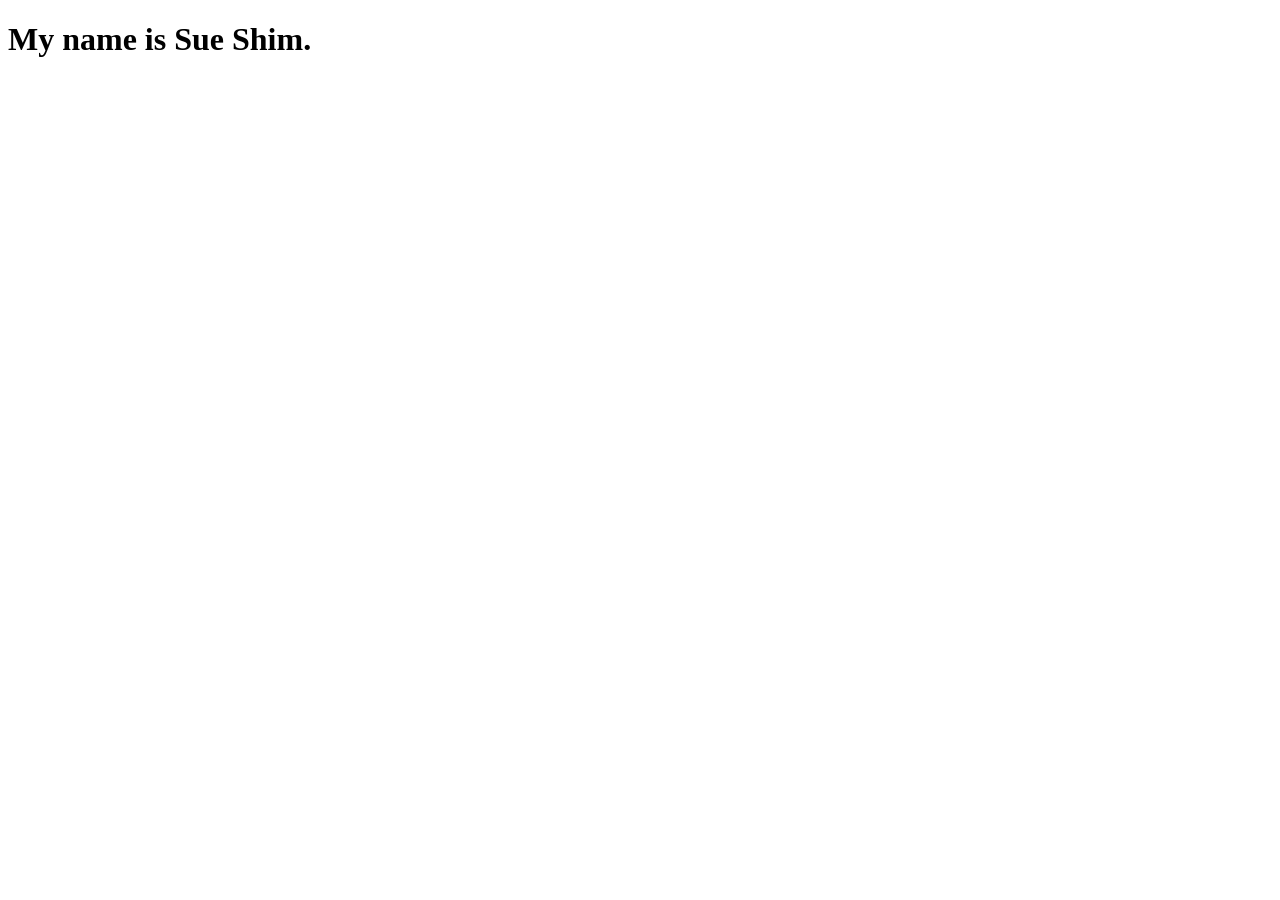
<file: index.html>
<!DOCTYPE html>
<html lang="en">
  <head>
    <meta charset="UTF-8">
    <meta http-equiv="X-UA-Compatible" content="IE=edge">
    <meta name="viewport" content="width=device-width, initial-scale=1.0">
    <meta name="Steve Harrington" content="Steve Harrington Wikipedia">
    <title>Document</title>
  </head>
  
  <head>
    <title>Hello World!</title>
  </head>

  <body>
    <h1>My name is Sue Shim.</h1>
  </body>
</html>
</file>
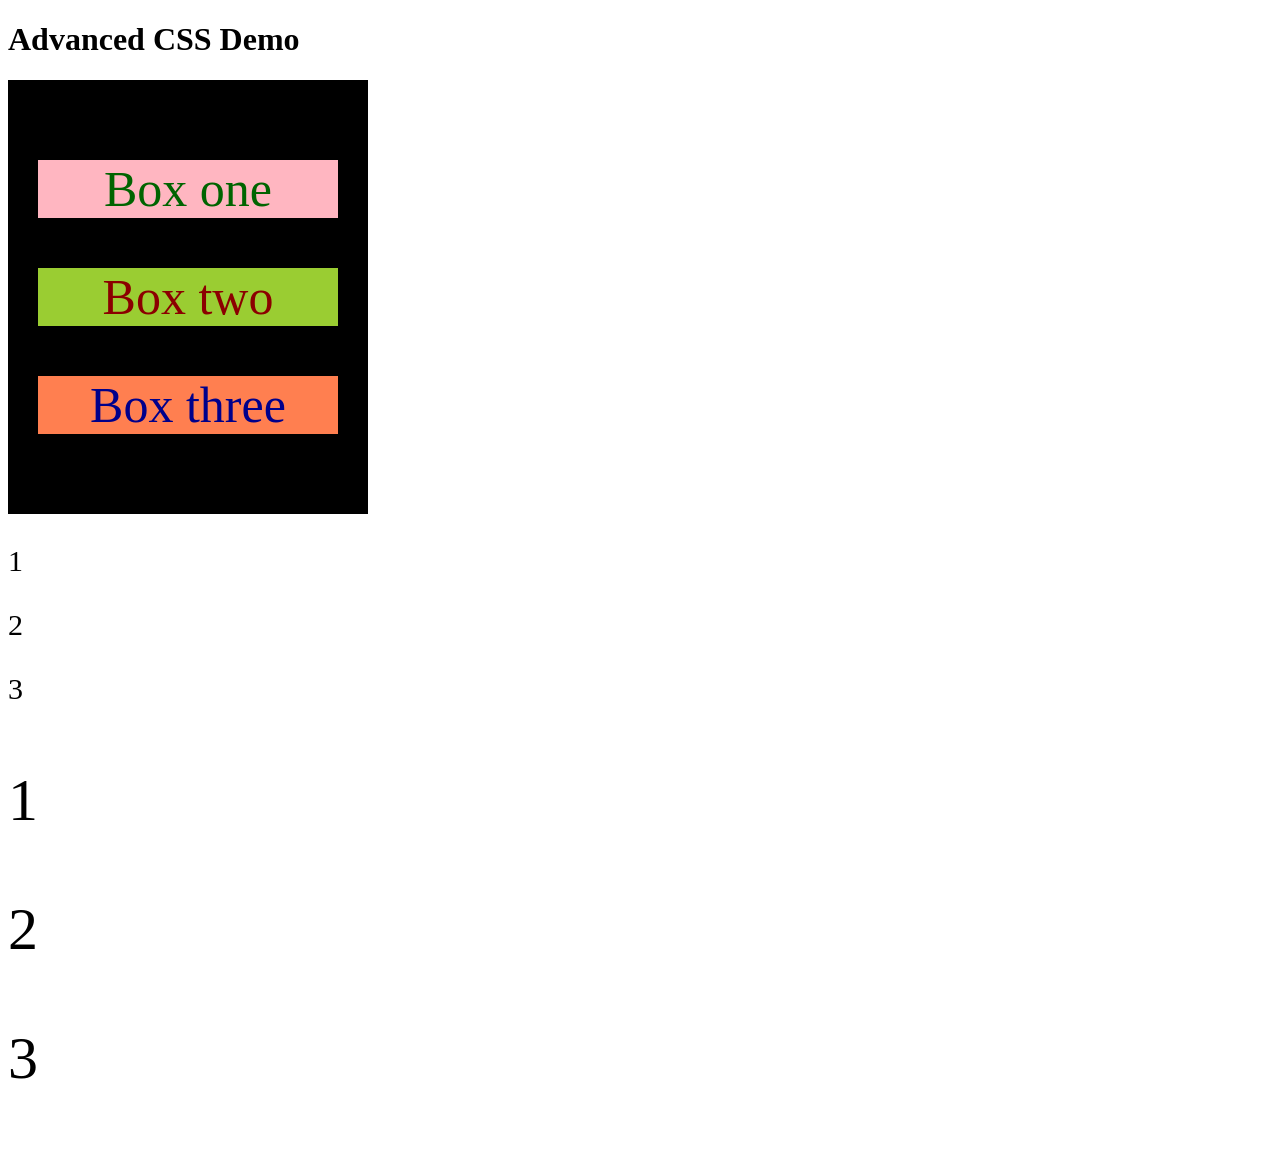
<file: advanced_css_demo.html>
<!DOCTYPE html>
<html lang="en">
<head>
    <meta charset="UTF-8">
    <link rel="stylesheet" href="advanced_css_demo.css">
</head>
<body>
    <h1>Advanced CSS Demo</h1>
    <div class="box-container">
        <p class="box-one"> Box one</p>
        <p class="box-two">Box two</p>
        <p class="box-three">Box three</p>
    </div>
    <div>
        <p>1</p>
        <p>2</p>
        <p>3</p>
    </div>
    <div class="div2">
        <p>1</p>
        <p>2</p>
        <p>3</p>
    </div>
</body>
</html>
</file>
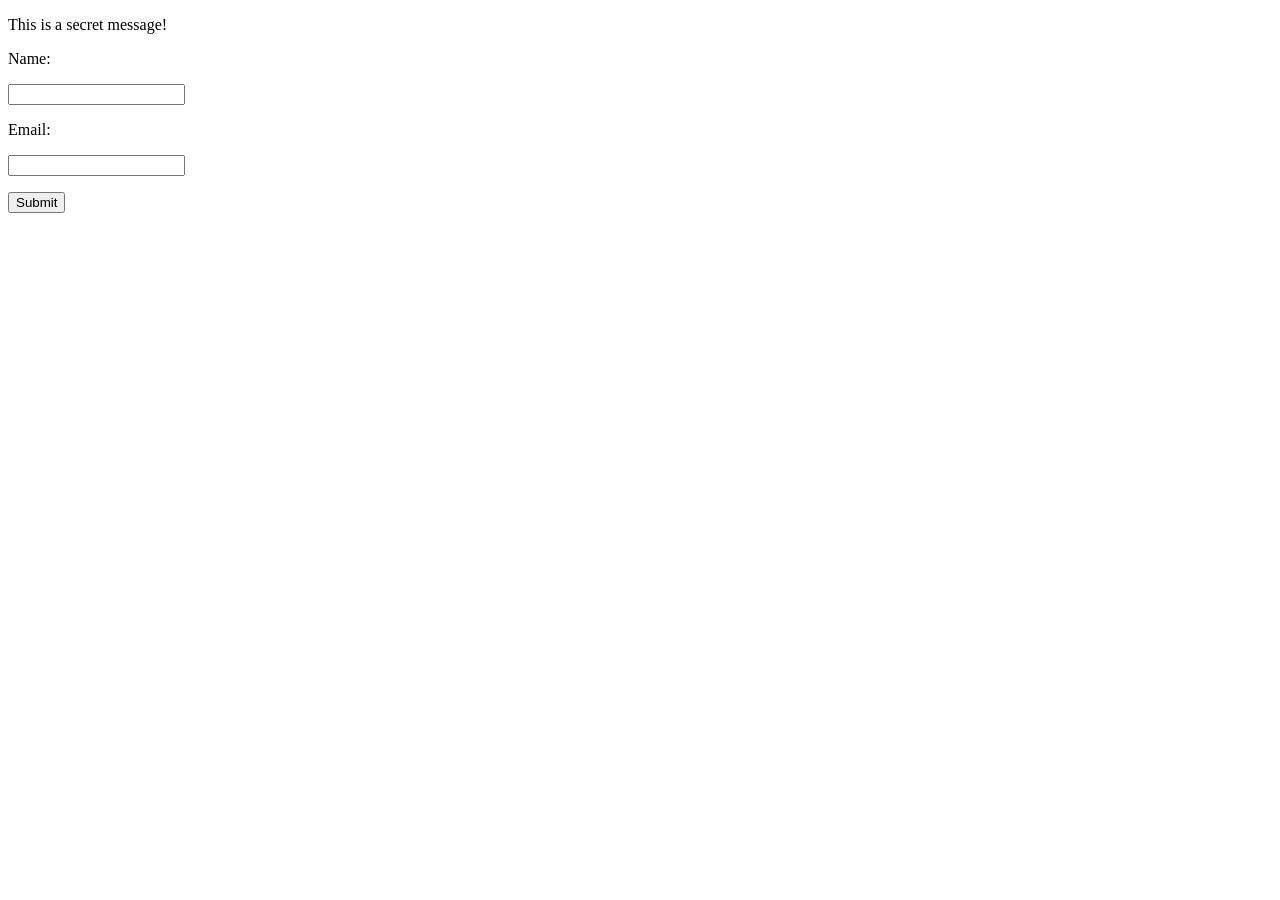
<file: assign1p2.html>
<!DOCTYPE html>
<html lang="en">
<head>
    <meta charset="UTF-8">
    <meta http-equiv="X-UA-Compatible" content="IE=edge">
    <meta name="viewport" content="width=device-width, initial-scale=1.0">
    <title>Document</title>
</head>
<body>
    <form action="">
        <p>This is a secret message!</p>
        <p>Name:</p>
            <input type="text">
        <p>Email:</p>
            <input type="text">
        <p></p>
        <button type="submit">Submit</button>
    </form>
</body>
</html>
</file>
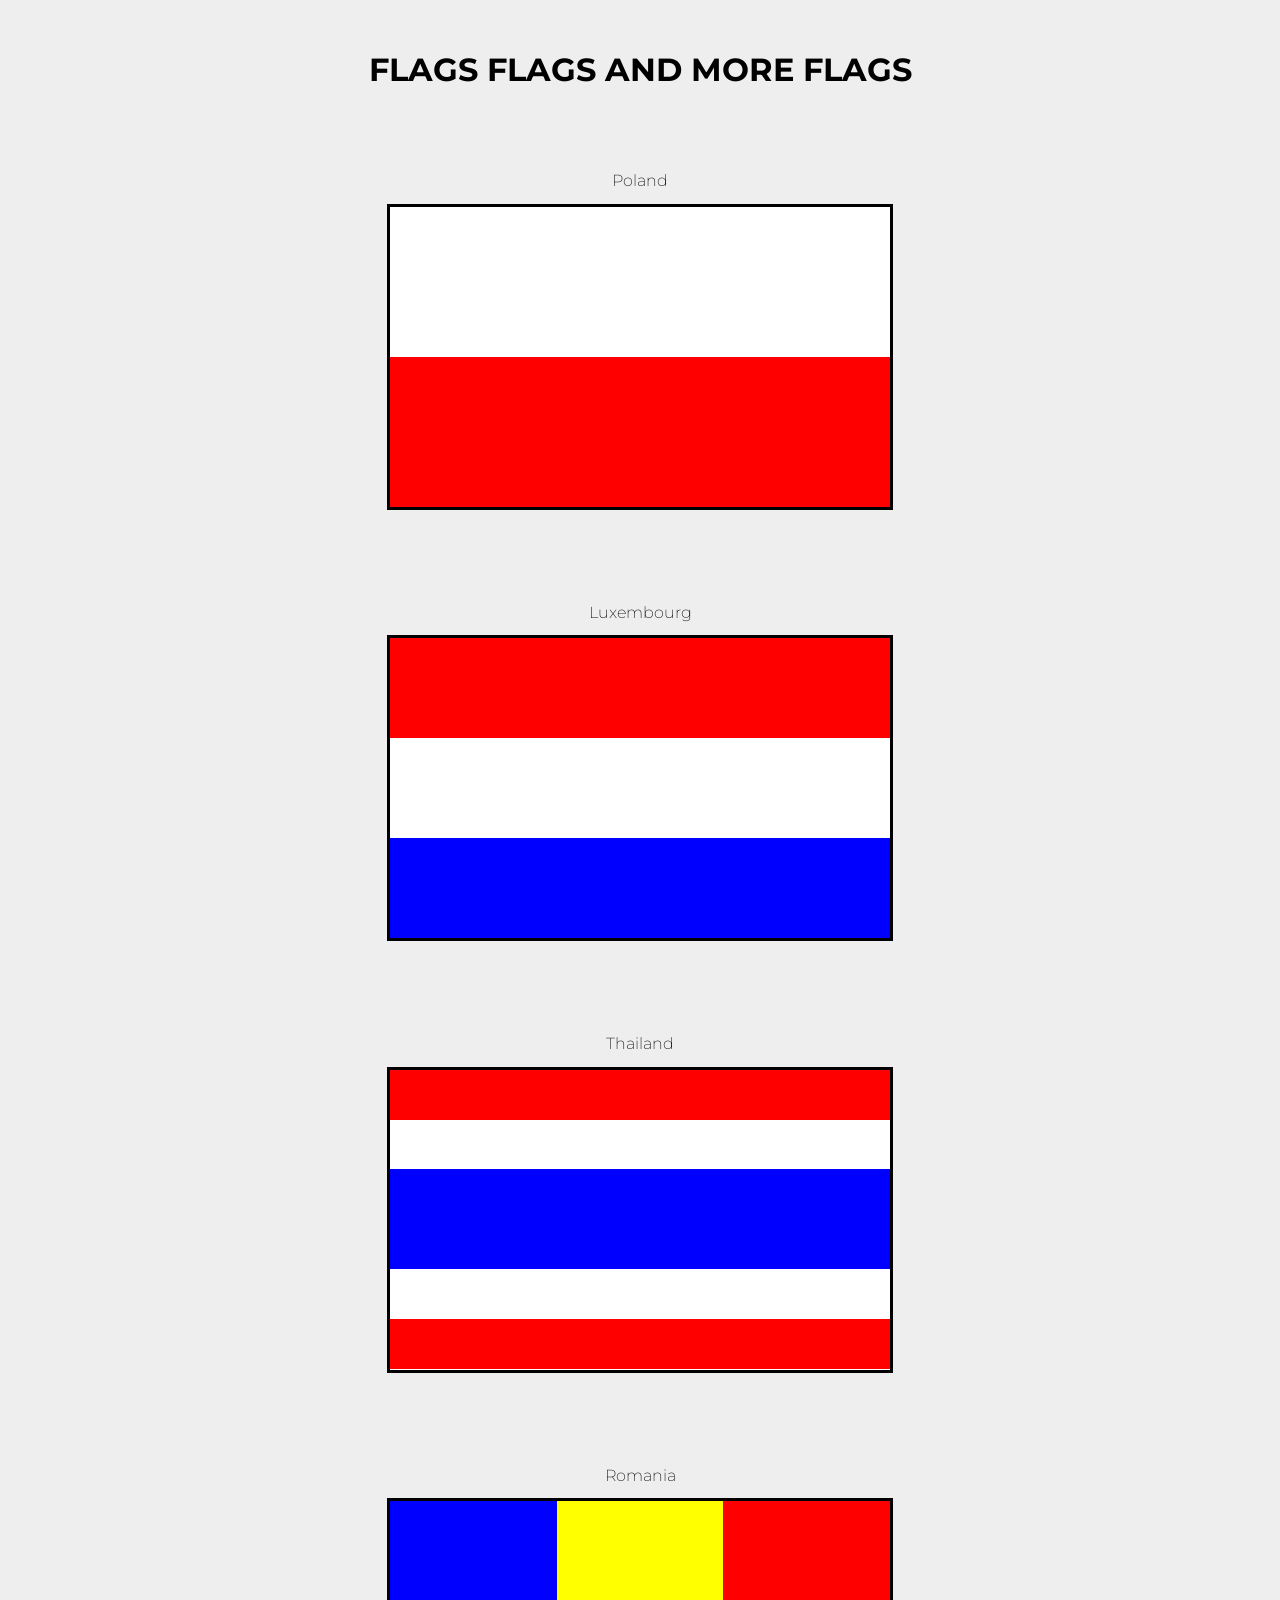
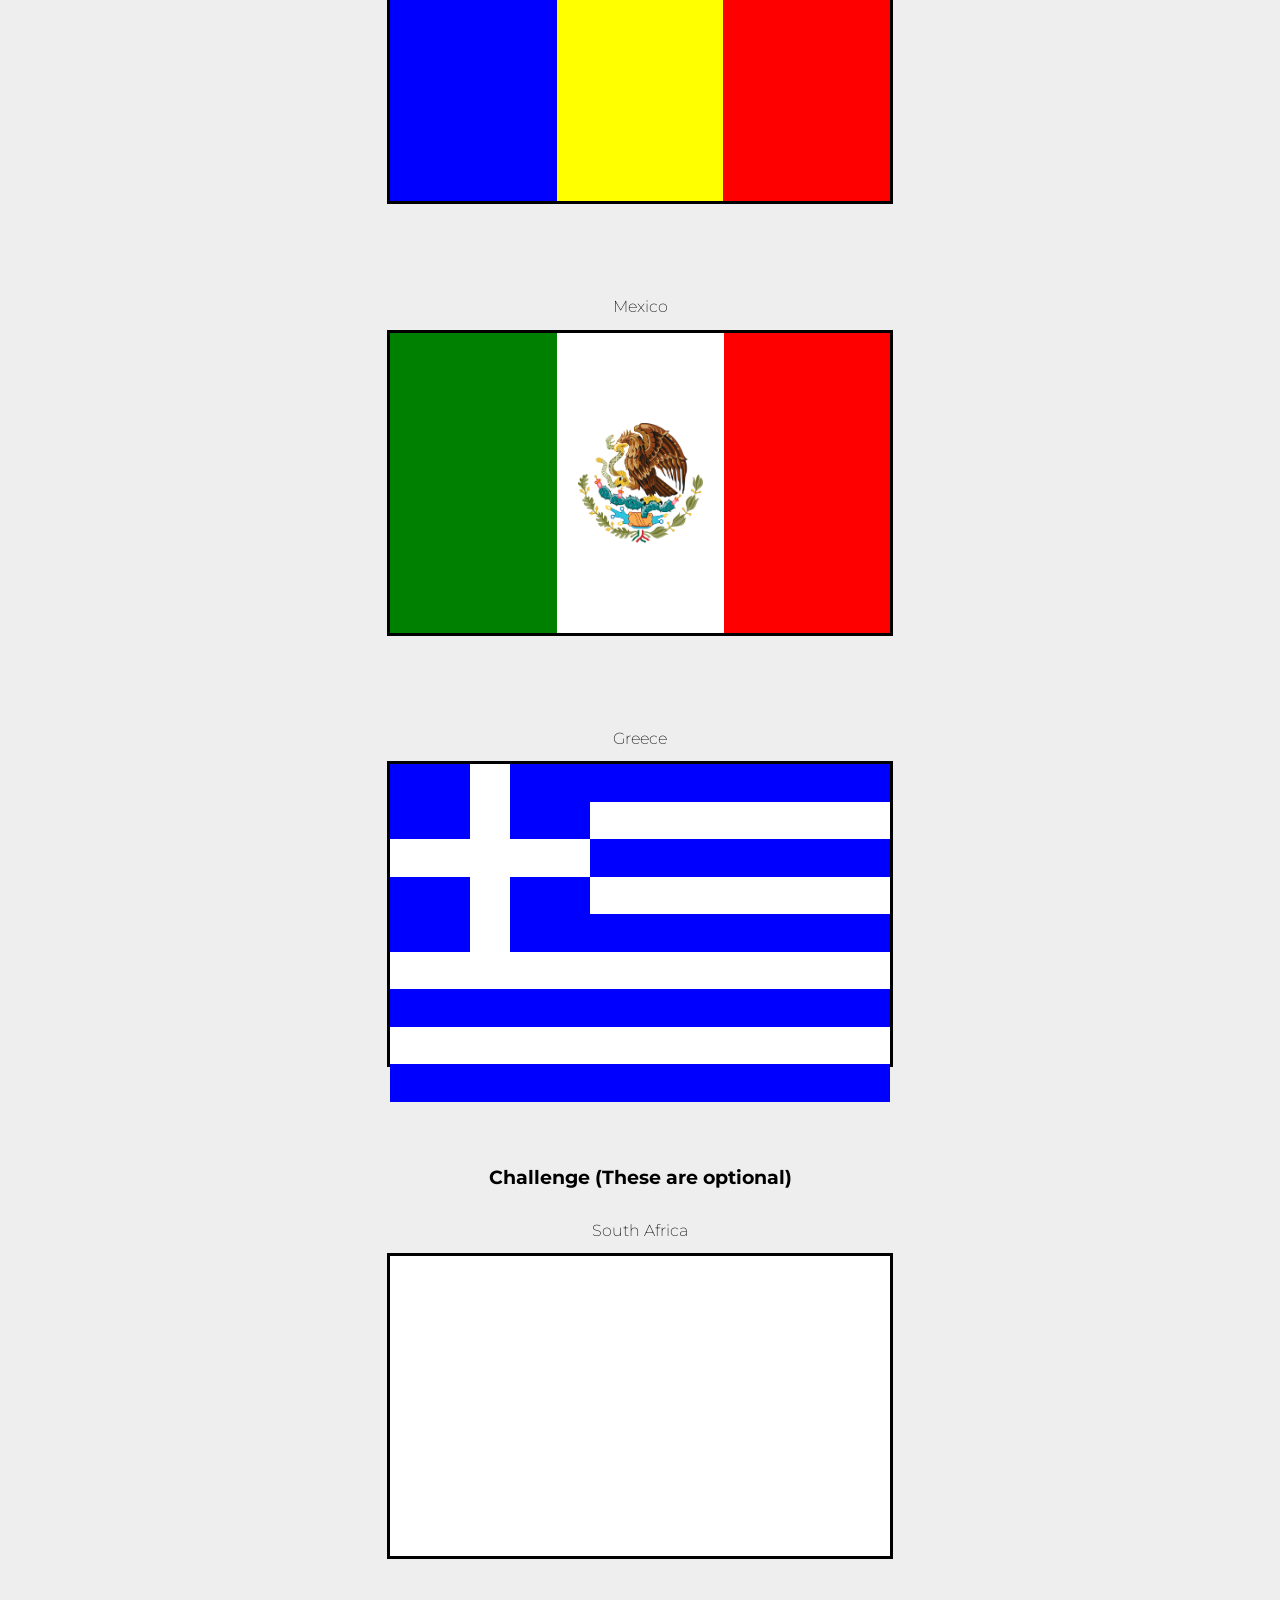
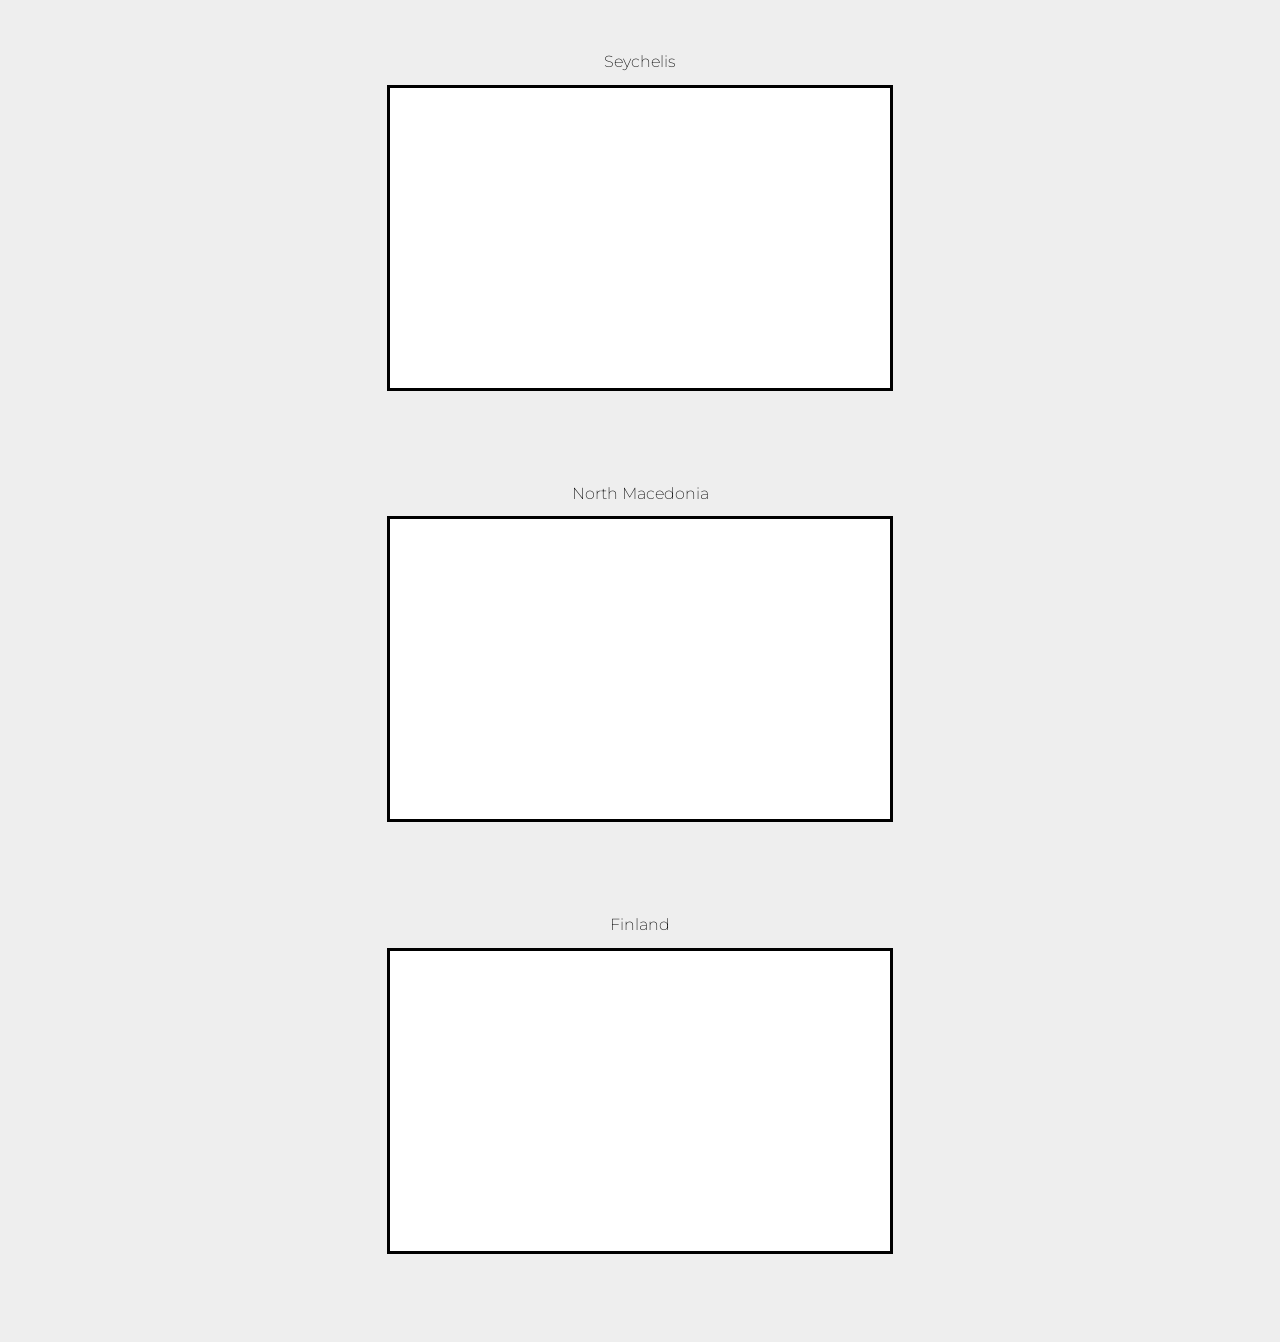
<file: flags.html>
<!DOCTYPE html> 
<head>
    <link rel="preconnect" href="https://fonts.gstatic.com" />
    <link
      href="https://fonts.googleapis.com/css2?family=Montserrat:ital,wght@0,100;0,200;0,300;0,400;0,500;0,600;0,700;0,800;0,900;1,100;1,200;1,300;1,400;1,500;1,600;1,700;1,800;1,900&display=swap"
      rel="stylesheet"
    />
    <link rel="stylesheet" href="flags.css">
  </head>
  
  <h1 id="intro">FLAGS FLAGS AND MORE FLAGS</h1>
  
  <br />
  
  <!-- Some flags already have some css elements added in... You are expected to finish the rest.-->
  
  <!-- Also feel free to edit the HTML or CSS files as you like-->
  <!-- You are not restricted to the template!-->
  
  <div class="insideborder">
    <h2>Poland</h2>
    <div class="flag">
      <div class="white twovert"></div>
      <div class="red twovert"></div>
    </div>
  
    <h2>Luxembourg</h2>
    <div class="flag">
      <div class="red threevert"></div>
      <div class="white threevert"></div>
      <div class="blue threevert"></div>
    </div>
  
    <h2>Thailand</h2>
    <div class="flag">
      <div class="red hexvert"></div>
      <div class="white hexvert"></div>
      <div class="blue threevert"></div>
      <div class="white hexvert"></div>
      <div class="red hexvert"></div>
    </div>
  
    <h2>Romania</h2>
    <div class="flag horiz">
      <div class="blue threehoriz"></div>
      <div class="yellow threehoriz"></div>
      <div class="red threehoriz"></div>
    </div>
  
    <h2>Mexico</h2>
    <div class="flag horiz">
      <div class="green threehoriz"></div>
      <img class="eagle" src="flag_eagle.png">
      <div class="red threehoriz"></div>
    </div>

    <h2>Greece</h2>
    <div class="flag">
      <div class="blue oct16horiz"></div> 
      <div class="white oct8horiz"></div>
      <div class="blue oct16horiz"></div> 
      <div class="blue oct68horiz"></div>

      <div class="blue oct16horiz"></div> 
      <div class="white oct8horiz"></div>
      <div class="blue oct16horiz"></div> 
      <div class="white oct68horiz"></div>

      <div class="white oct16horiz"></div> 
      <div class="white oct8horiz"></div>
      <div class="white oct16horiz"></div> 
      <div class="blue oct68horiz"></div>

      <div class="blue oct16horiz"></div> 
      <div class="white oct8horiz"></div>
      <div class="blue oct16horiz"></div> 
      <div class="white oct68horiz"></div>

      <div class="blue oct16horiz"></div> 
      <div class="white oct8horiz"></div>
      <div class="blue oct16horiz"></div> 
      <div class="blue oct68horiz"></div>

      <div class="white octhoriz"></div>
      <div class="blue octhoriz"></div>
      <div class="white octhoriz"></div>
      <div class="blue octhoriz"></div>
    </div>
  
    <h3>Challenge (These are optional)</h3>
  
    <h2>South Africa</h2>
    <div class="flag">
      <!-- insert flag here -->
    </div>
  
    <h2>Seychelis</h2>
    <div class="flag">
      <!-- insert flag here -->
    </div>
  
    <h2>North Macedonia</h2>
    <div class="flag">
      <!-- insert flag here -->
    </div>
  
    <h2>Finland</h2>
    <div class="flag">
      <!-- insert flag here -->
    </div>
  </div>
</file>
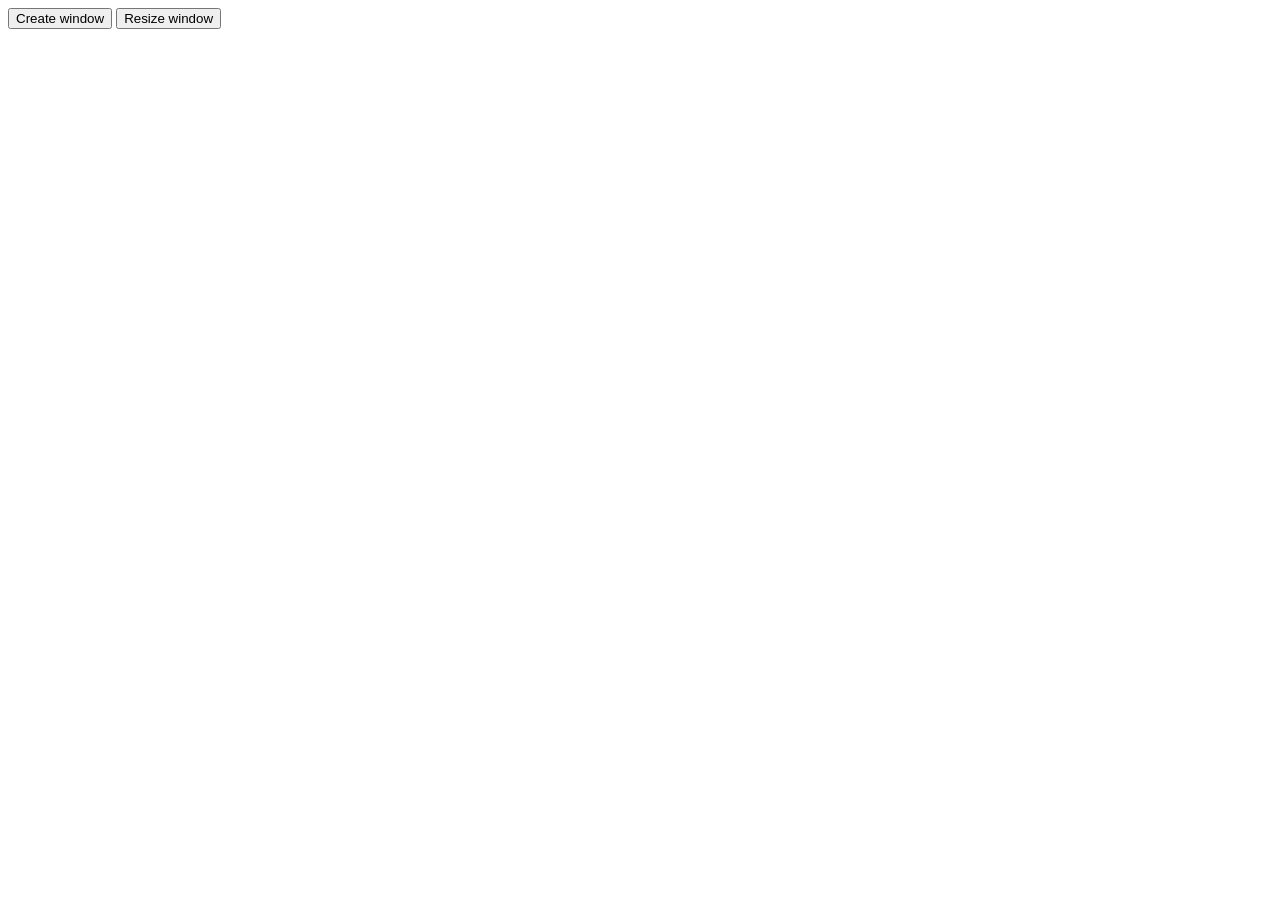
<file: java2demo.html>
<!DOCTYPE html>
    <body>
        <button onclick="openWin()">Create window</button>
        <button onclick="resizeWin()">Resize window</button>

        <script>
            var myWindow;

            function openWin() {
                myWindow = window.open("", "", "width=150, height=200")
            }

            function resizeWin() {
                myWindow.resizeTo(300, 300);
                myWIndow.focus();
            }
        </script>
    </body>
</html>
</file>
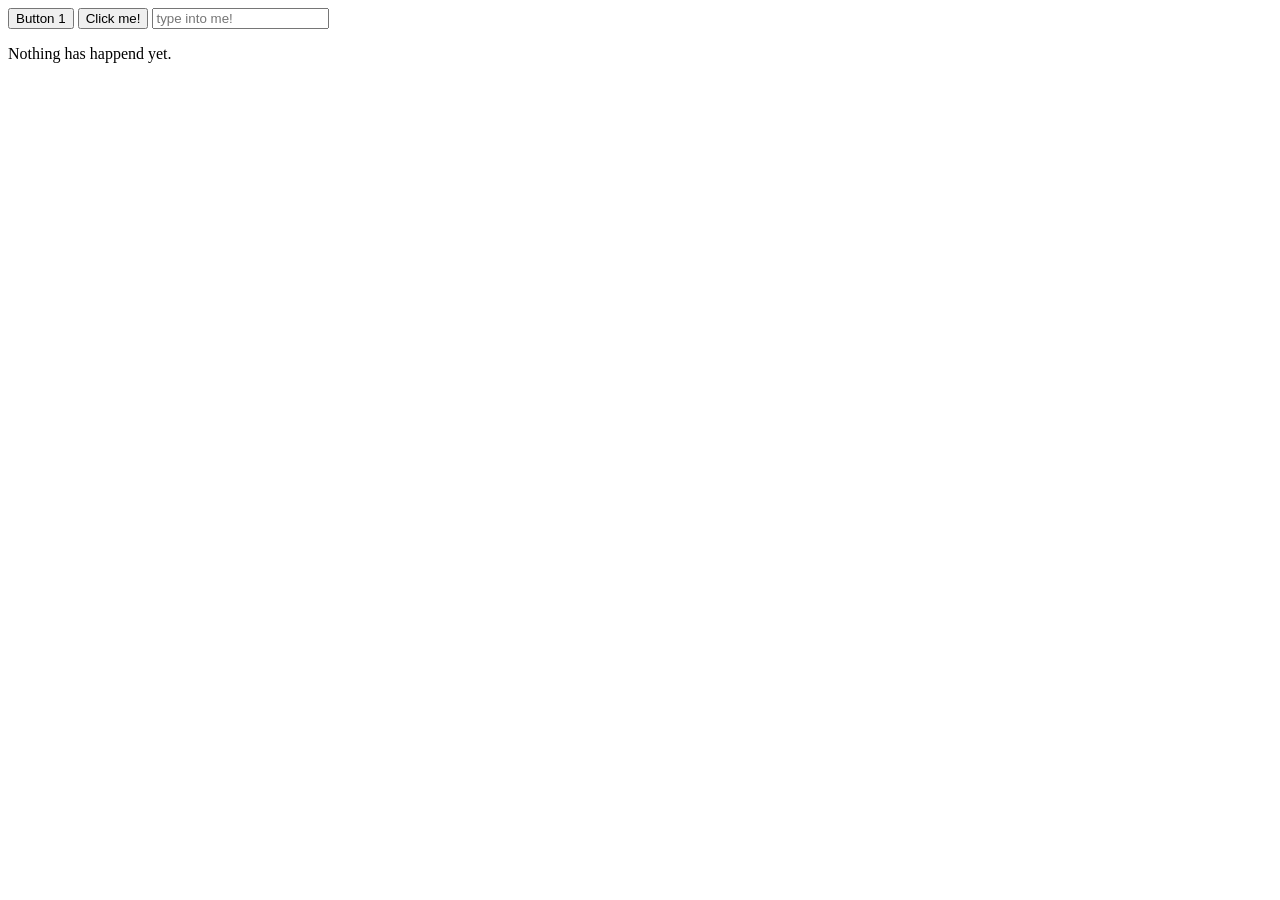
<file: java2demo2.html>
<!DOCTYPE html>
<html>
    <body>
        
        <button id="button1">Button 1</button>

        <button class="event-button">Click me!</button>

        <input placeholder="type into me!" class="input-to-copy"/>
        <p class="p-to-copy-to">Nothing has happend yet.</p>

        <script>
            // document
            // .getElementById("button1")
            // .addEventListener("click", function (event) {
            //     alert(`You clicked on ${event.target.innerText}`);
            // });

            // var button = document.querySelector(".event-button");

            // button.addEventListener("click", function() {
            //     alert("Hey there! You looking cute today.");
            // });

            var input = document.querySelector(".input-to-copy");
            var paragraph = document.querySelector(".p-to-copy-to");

            input.addEventListener("keyup", function() {
                paragraph.innerText = input.value;
            });
        </script>
    </body>
</html>
</file>
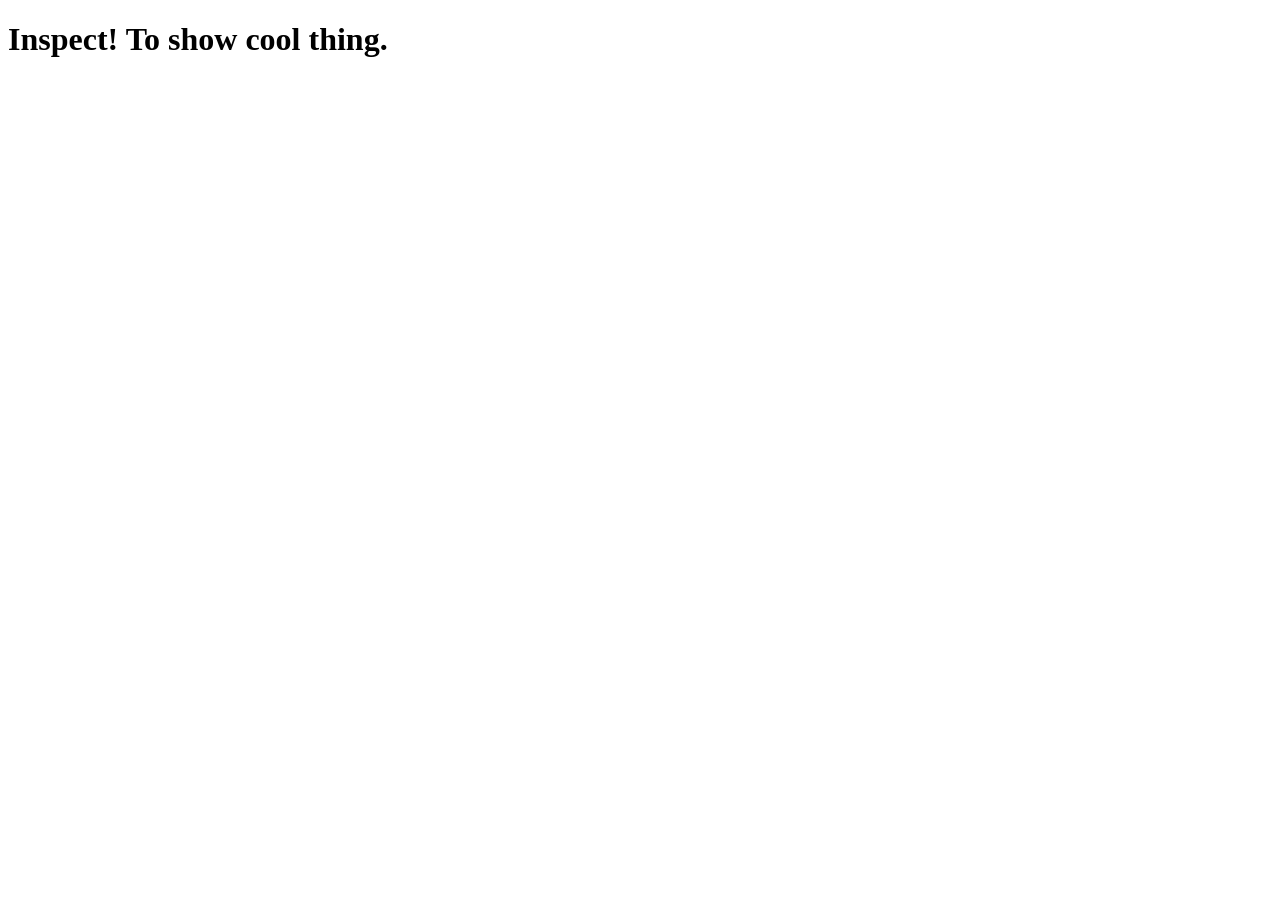
<file: javascript1demo.html>
<!DOCTYPE html>
<html lang="en">
    <head>
        <title>Where am I from?</title>
    </head>
    <body>
        <h1>Inspect! To show cool thing.</h1>
        <script src="location.js"></script>
    </body>
</html>
</file>
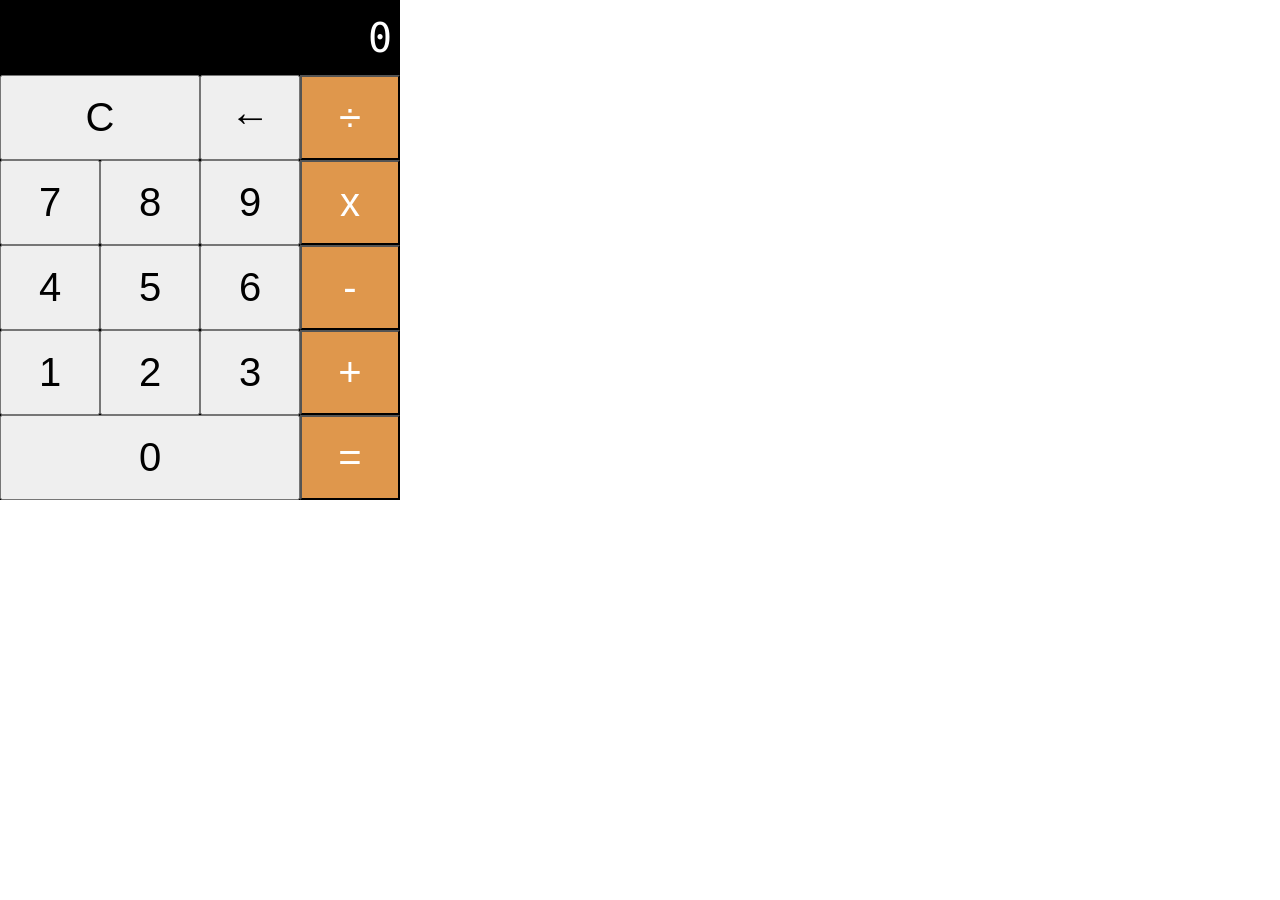
<file: proj2.html>
<!DOCTYPE html>
<html lang="en">

<head>
  <title>Calculator</title>
  <link rel="stylesheet" href="./proj2.css" />
</head>

<body class="total-size">
  <div class="calc">
    <section class="result-screen">0</section>
    <div class="calc-rows">
      <button class="buttons" id="zero-button">0</button>
      <button class="buttons" id="last-buttons">=</button>
      <button class="buttons">1</button>
      <button class="buttons">2</button>
      <button class="buttons">3</button>
      <button class="buttons" id="last-buttons">+</button>
      <button class="buttons">4</button>
      <button class="buttons">5</button>
      <button class="buttons">6</button>
      <button class="buttons" id="last-buttons">-</button>
      <button class="buttons">7</button>
      <button class="buttons">8</button>
      <button class="buttons">9</button>
      <button class="buttons" id="last-buttons">x</button>
      <button class="buttons" id="c-button">C</button>
      <button class="buttons">←</button>
      <button class="buttons" id="last-buttons">÷</button>
    </div>
  </div>
  <script src="./proj2.js"></script>
</body>

</html>
</file>
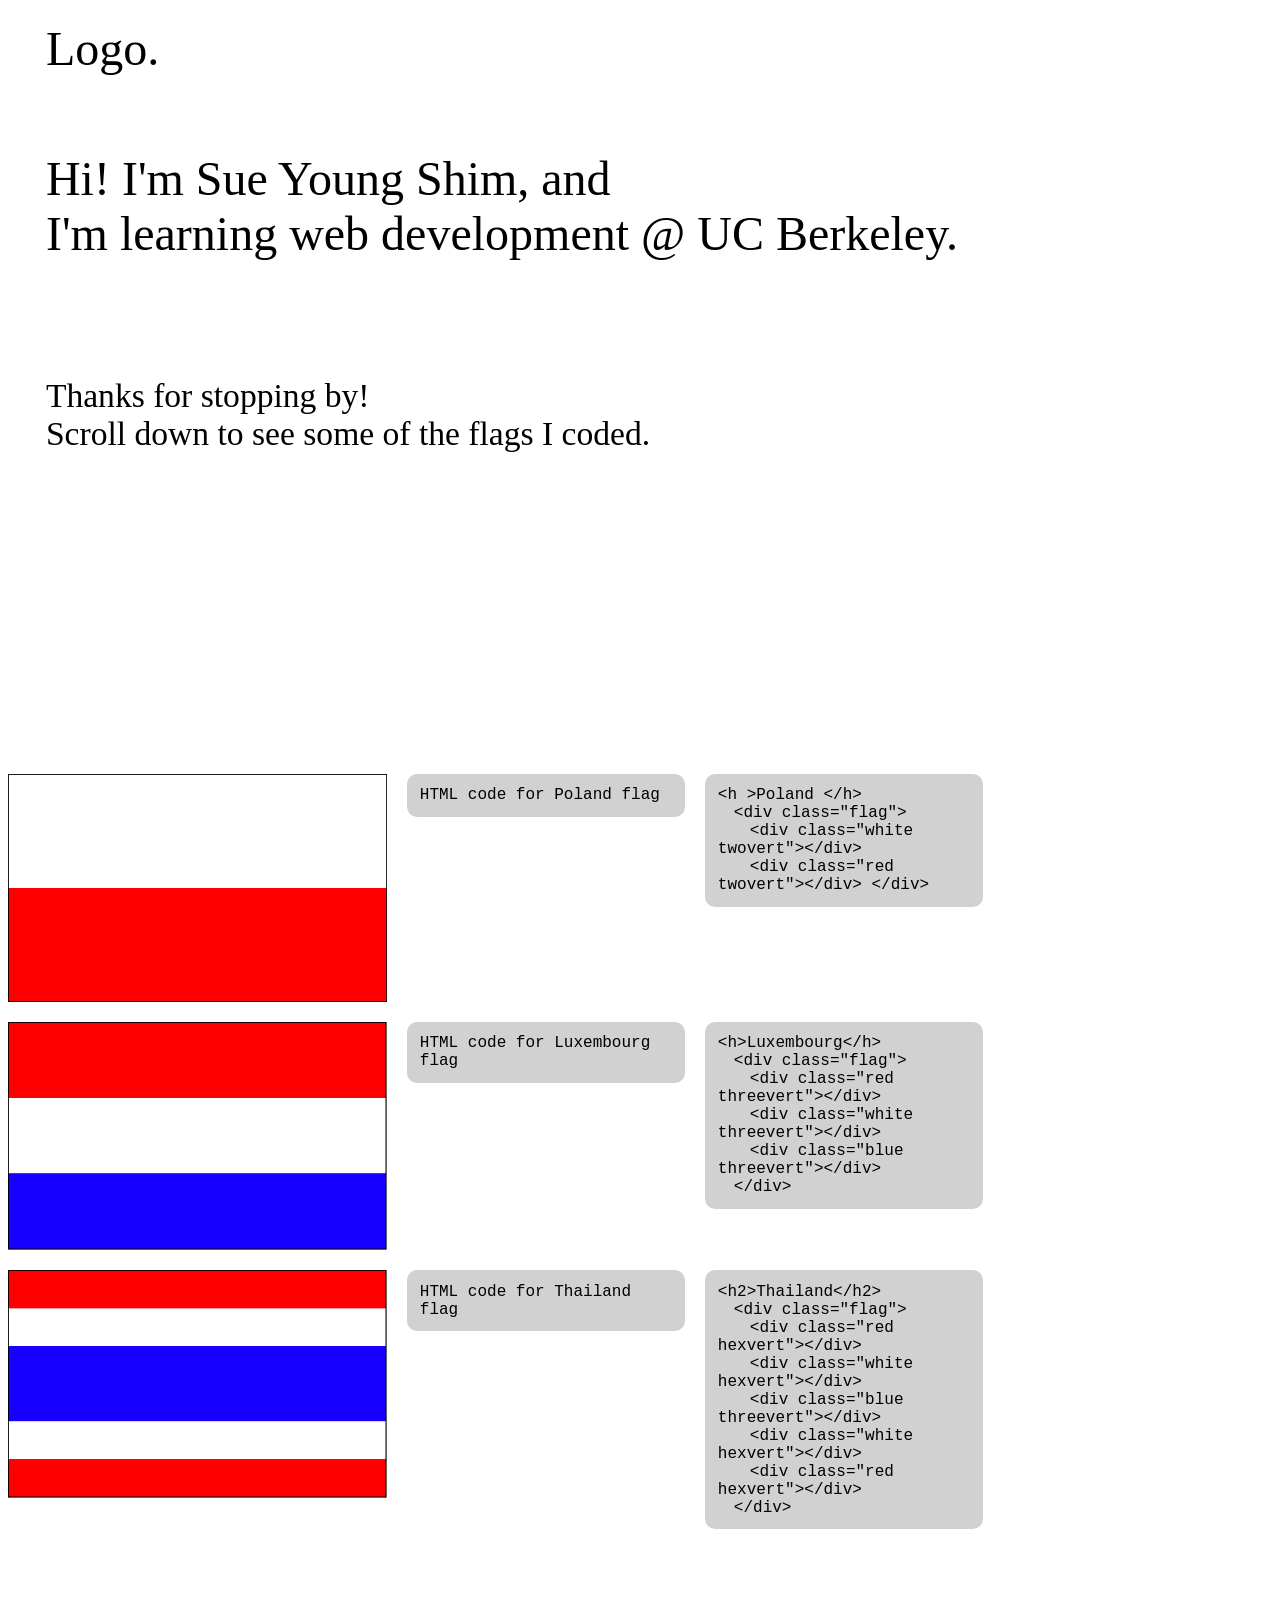
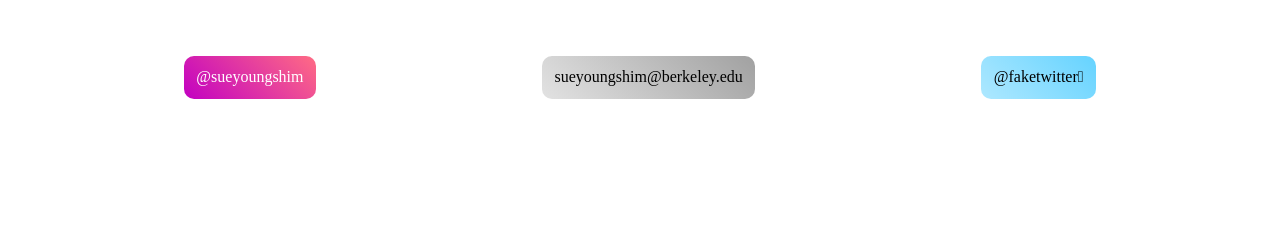
<file: project1.html>
<!--
    Please note that this HTML template is a starting point!
    It is absolutely not comprehensive, and you will almost surely have to add more.
-->
<!DOCTYPE html>
<html lang="en">
<head>
    <meta charset="UTF-8">
    <meta http-equiv="X-UA-Compatible" content="IE=edge">
    <meta name="viewport" content="width=device-width, initial-scale=1.0">
    <link rel="stylesheet" href="project1.css">
    <title>Your Personal Website: Template 1</title>
</head>
<body>
    <div class="splash-page">
        <div class="navbar">
            <div class="logo">Logo.</div>
            <div class="nav">
                <div class="nav-about" margin-bottom=10%>Hi! I'm Sue Young Shim, and <br>
                    I'm learning web development @ UC Berkeley.</div>
                <br>
                <div class="nav-scroll">
                    Thanks for stopping by!
                    <br>
                    Scroll down to see some of the flags I coded. </div>
                <div class="spacer"><br></div>
            </div>
        </div>
        <div class="headline"></div>
    </div>

    <div class="flags">
        <img class="flags-poland" src="poland.png" alt="poland.png">
        <div class="flags-ptext">HTML code for Poland flag</div>
        <div class="flags-pcode">
            &lt;h &gt;Poland &lt;/h&gt;<br>
            &emsp;&lt;div class="flag"&gt;<br>
            &emsp;&emsp;&lt;div class="white twovert"&gt;&lt;/div&gt;<br>
            &emsp;&emsp;&lt;div class="red twovert"&gt;&lt;/div&gt;
            &lt;/div&gt;
        </div>

        <img class="flags-luxembourg" src="luxembourg.png" alt="luxembourg.png">
        <div class="flags-ltext">HTML code for Luxembourg flag</div>
        <div class="flags-lcode">
            &lt;h>Luxembourg&lt;/h&gt;<br>
            &emsp;&lt;div class="flag"&gt;<br>
            &emsp;&emsp;&lt;div class="red threevert"&gt;&lt;/div&gt;<br>
            &emsp;&emsp;&lt;div class="white threevert"&gt;&lt;/div&gt;<br>
            &emsp;&emsp;&lt;div class="blue threevert"&gt;&lt;/div&gt;<br>
            &emsp;&lt;/div&gt;<br>
        </div>


        <img class="flags-thailand"src="thailand.png" alt="thailand.png">
        <div class="flags-ttext">HTML code for Thailand flag</div>
        <div class="flags-tcode">
            &lt;h2&gt;Thailand&lt;/h2&gt;<br>
            &emsp;&lt;div class="flag"&gt;<br>
            &emsp;&emsp;&lt;div class="red hexvert"&gt;&lt;/div&gt;<br>
            &emsp;&emsp;&lt;div class="white hexvert"&gt;&lt;/div&gt;<br>
            &emsp;&emsp;&lt;div class="blue threevert"&gt;&lt;/div&gt;<br>
            &emsp;&emsp;&lt;div class="white hexvert"&gt;&lt;/div&gt;<br>
            &emsp;&emsp;&lt;div class="red hexvert"&gt;&lt;/div&gt;<br>
            &emsp;&lt;/div&gt;<br>
        
        </div>
    </div>

    <div class="spacer2"></div>
    <div class="contact">
        <div class="contact-instagram">@sueyoungshim</div>
        <div class="contact-email">sueyoungshim@berkeley.edu</div>
        <div class="contact-twitter">@faketwitter𓅫</div>
    </div>
 <div class="spacer2"></div>

</body>
</html>
</file>
<file: advanced_css_demo.css>
/* 
body{
    color: red;
    background-color: yellowgreen;
    font-size: 50px;
    position: relative;
}

h1 {
    color: white;
    font-size: 100px;
}

p {
    color: white;
    font-size: 20px;
} */

.box-container {
    display: block;
    padding: 30px;
    text-align: center;
    width: 300px;
    background-color: black;
    color: lightblue;
    font-size: 50px;
}


.box-one {
    background-color: lightpink;
    color: darkgreen;
}

.box-two {
    background-color: yellowgreen;
    color: darkred;
}

.box-three {
    background-color: coral;
    color: darkblue;
}

div {
    font-size: 30px;
}

.div2 {
    font-size: 60px;
}
</file>
<file: flags.css>
/* Ignore following classes */

* {
    font-family: "Montserrat", sans-serif;
    background-color: #eeeeee;
  }
  
  #intro {
    color: rgb(0, 0, 0);
    text-align: center;
    margin: 50px;
  }
  
  .insideborder {
    display: flex;
    flex-direction: column;
    align-items: center;
  }
  
  .para {
    font-weight: 300;
    margin-left: 10px;
  }
  
  h2 {
    font-size: medium;
    font-weight: 200;
  }
  
  /* Classes that you might find useful */
  /* Note* These classes do not cover every possibloe case to build you flags, you will have to continue to add your own*/
  
  .flag {
    background-color: white;
    height: 300px;
    width: 500px;
    border-style: solid;
    margin-bottom: 5rem;
  }
  
  .horiz {
    display: flex;
    flex-direction: row;
  }
  
  .eagle {
      width: 25%;
      height: 40%;
      margin-left: 21px;
      margin-right: 21px;
      margin-top: 90px;
      position: relative;
      background-color: white;
  }

  .twovert {
    height: 50%;
  }
  
  .hexvert {
    height: 16.65%;
  }

  .threevert {
    height: 33.3%;
  }
  
  .threehoriz {
    width: 33.3%;
  }
  
  .skinny {
    height: 17.5%;
  }
  
  .fat {
    height: 30%;
  }

  .oct16horiz {
    height: 12.5%;
    width : 16%;
    float: left;
  }

  .oct8horiz {
      height: 12.5%;
      width: 8%;
      float: left;
  }

  .oct68horiz {
      height: 12.5%;
      /* width: 68%; */
  }

  .octhoriz {
      height: 12.5%;
  }
  
  .circle {
    border-radius: 50%;
    height: 200px;
    width: 200px;
    position: relative;
    left: 85px;
    top: 50px;
  }
  
  /* Colors/ Feel free to add your own! */
  
  .red {
    background-color: red;
  }
  
  .orange {
    background-color: orange;
  }
  
  .yellow {
    background-color: yellow;
  }
  
  .green {
    background-color: green;
  }
  
  .blue {
    background-color: blue;
  }
  
  .lightblue {
    background-color: lightblue;
  }
  
  .purple {
    background-color: purple;
  }
  
  .white {
    background-color: #fff;
  }
</file>
<file: proj2.css>
.total-size {
    padding: 0;
    margin: 0;
  }
  .result-screen {
    height: 15%;
    top: 50px;
    background-color: black;
    padding-right: 8px;
    display: flex;
    color: white;
    font-size: 40px;
    font-family: monospace;
    justify-content: flex-end;
    align-items: center;
  }
  .calc {
    width: 400px;
    height: 500px;
    background-color: black;
  }
  #zero-button {
    width: 75%;
  }
  
  #c-button {
    width: 50%;
  }
  
  .buttons {
    width: 100px;
    font-size: 40px;
  }
  
  .calc-rows {
    display: flex;
    flex-wrap: wrap-reverse;
    height: 85%;
  }
  #last-buttons {
    background-color: #df974c;
    color: white;
  }
  #last-buttons:hover {
    background-color: #dfb07e;
  }
</file>
<file: project1.css>
.logo {
    font-size: 300%;
    font-family: "Georgia", serif;
    font-style: bold;

    padding: 3%;
    padding-top: 1%;
}

.nav {
    display: flex;

    gap: 40px;

    flex-wrap: wrap;

    font-size: 300%;
    font-family: "Georgia", serif;

  }
  
.nav-about {
    font-size: 100%;
    border-radius: 20px;
    padding: 3%;
}

.nav-scroll {
    padding: 3%;
    font-size: 70%;
}

.spacer {
    display: flex;
    padding: 15%
}





.flags {
    display: flex;
    font-family: "Consolas", monospace;
    flex-wrap: wrap;
    gap: 20px;
    align-content: center;
    flex-direction: row;
}



.flags-poland {
    display: flex;
    width: 30%;
    height: 30%;
}

.flags-luxembourg {
    display: flex;
    width: 30%;
    height: 30%;
}

.flags-thailand {
    display: flex;
    width: 30%;
    height: 30%;
}

.flags-ptext {
    background-color: rgb(209, 209, 209);
    border-radius: 10px;
    align-items: center;
    height: 30%;
    width: 20%;
    padding: 1%;
}

.flags-ltext {
    background-color: rgb(209, 209, 209);
    border-radius: 10px;
    align-items: center;
    height: 30%;
    width: 20%;
    padding: 1%;
}

.flags-ttext {
    background-color: rgb(209, 209, 209);
    border-radius: 10px;
    align-items: center;
    height: 30%;
    width: 20%;
    padding: 1%;
}

.flags-pcode {
    background-color: rgb(209, 209, 209);
    border-radius: 10px;
    align-items: center;
    height: 30%;
    width: 20%;
    padding: 1%;
}

.flags-lcode {
    background-color: rgb(209, 209, 209);
    border-radius: 10px;
    align-items: center;
    height: 30%;
    width: 20%;
    padding: 1%;
}

.flags-tcode {
    background-color: rgb(209, 209, 209);
    border-radius: 10px;
    align-items: center;
    height: 30%;
    width: 20%;
    padding: 1%;
 
}




.contact {
    display: flex;
    font-family: "Georgia", serif;
    gap: 50px;
    justify-content: space-evenly;
}

.contact-instagram {
    background-color: yellow;
    background-image: 
    linear-gradient(
        45deg, rgb(194, 0, 194), rgb(255, 108, 132));
    color: white;
    padding: 1%;
    border-radius: 10px;
}

.contact-email {
    background-color: rgb(187, 187, 187);
    background-image: 
    linear-gradient(
        45deg, rgb(226, 226, 226), rgb(161, 161, 161));
    border-radius: 10px;
    color: black;
    padding: 1%;
}

.contact-twitter {
    background-color: skyblue;
    background-image: 
    linear-gradient(
        45deg, rgb(174, 232, 255), rgb(101, 211, 255));
    border-radius: 10px;
    color: black;
    padding: 1%;
}

.spacer2 {
    display: flex;
    padding: 5%
}
</file>
